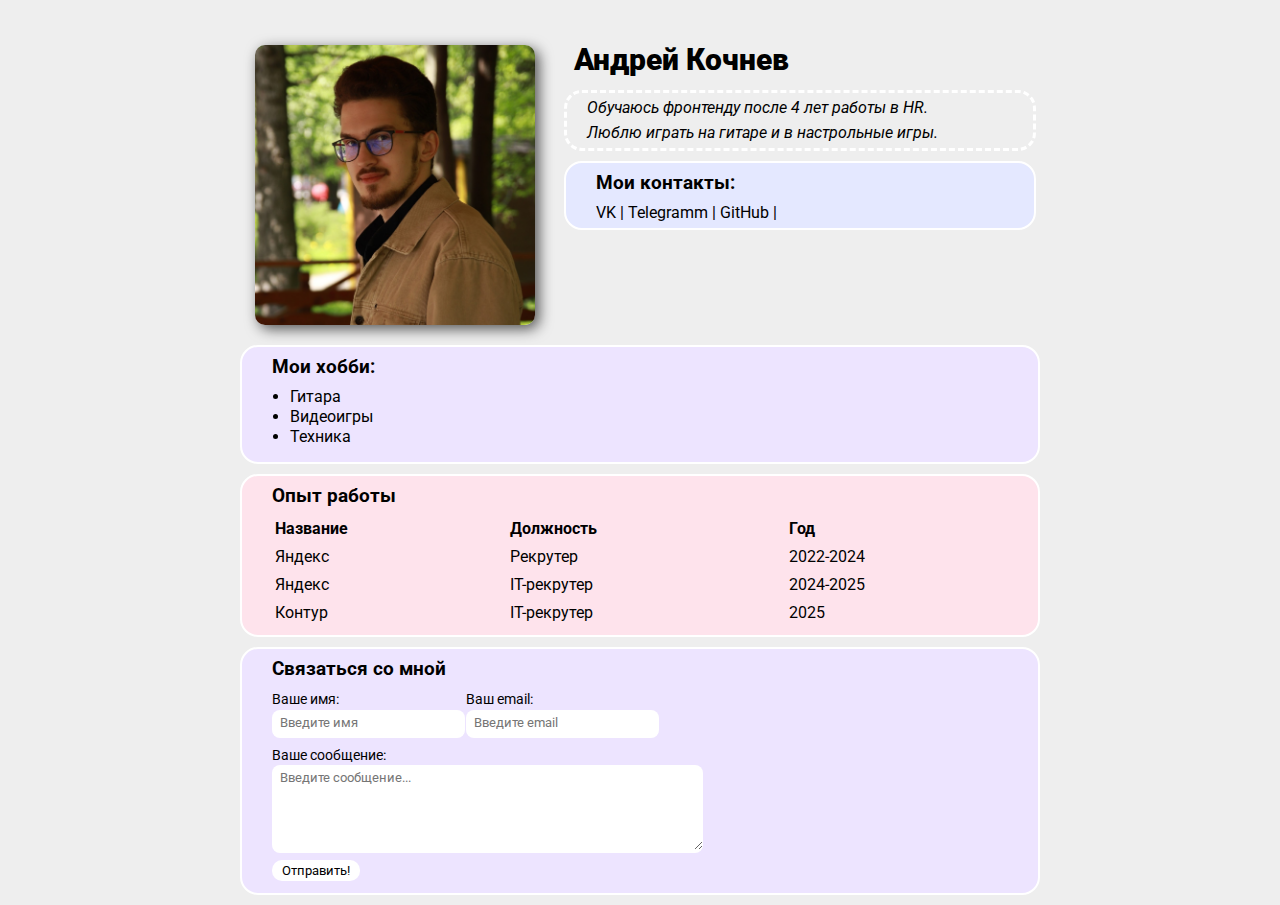
<file: index.html>
<!DOCTYPE html>
<html lang="ru">
<head>
    <meta charset="UTF-8">
    <meta name="viewport" content="width=device-width, initial-scale=1.0">
    <title>Резюме</title>
</head>
<body class="container">
<div class="flexx">
    <header>
        <img src="Photo.jpg" alt="Андрей Кочнев" width="280">
        <link rel="stylesheet" href="02_fonts.css">
    </header>
    <div class="block2">
        <h1>Андрей Кочнев</h1>
        <article class="Hobby card">
            <p>Обучаюсь фронтенду после 4 лет работы в HR.</p>
            <p>Люблю играть на гитаре и в настрольные игры.</p>
        </article>

    <section class="contact card">
        <h3>Мои контакты:</h3>
        <a href="https://vk.com/andissun" target="_blank">VK |</a>
        <a href="https://t.me/andissun1" target="_blank">Telegramm |</a>
        <a href="https://github.com/andissun1" target="_blank">GitHub |</a>
    </section>
    </div>
</div>

<section class="card list">
    <h3>Мои хобби:</h3>
    <ul class="Хобби">
        <li>Гитара</li>
        <li>Видеоигры</li>
        <li>Техника</li>
    </ul>

</section>

<section class="Опыт работы card">
    <h3>Опыт работы</h3>
    <table width="350">
        <thead align="left">
            <th>Название</th>
            <th>Должность</th>
            <th>Год</th>
        </thead>
        <tbody>
            <tr>
                <td>Яндекс</td>
                <td>Рекрутер</td>
                <td>2022-2024</td>
            </tr>
            <tr>
                <td>Яндекс</td>
                <td>IT-рекрутер</td>
                <td>2024-2025</td>
            </tr>
            <tr>
                <td>Контур</td>
                <td>IT-рекрутер</td>
                <td>2025</td>
            </tr>
        </tbody>
    </table>
</section>

<footer class="card feedback">
    <h3>Связаться со мной</h3>
    <form>
    <div class="form-group">
        <label for="поле имя">Ваше имя:</label>
        <input type="text" placeholder="Введите имя" id="поле имя">
    </div>

    <div class="form-group">
        <label for="email1">Ваш email:</label>
        <input type="email" id="email1" placeholder="Введите email">
    </div>

    <div class="msg">
        <label for="Форма">Ваше сообщение:</label> <br>
        <textarea placeholder="Введите сообщение..." rows="5" cols="50"></textarea>
    </div>

    <div>
        <button class="btn">Отправить!</button>
    </div>

    </form>

</footer>
</body>
</html>
</file>
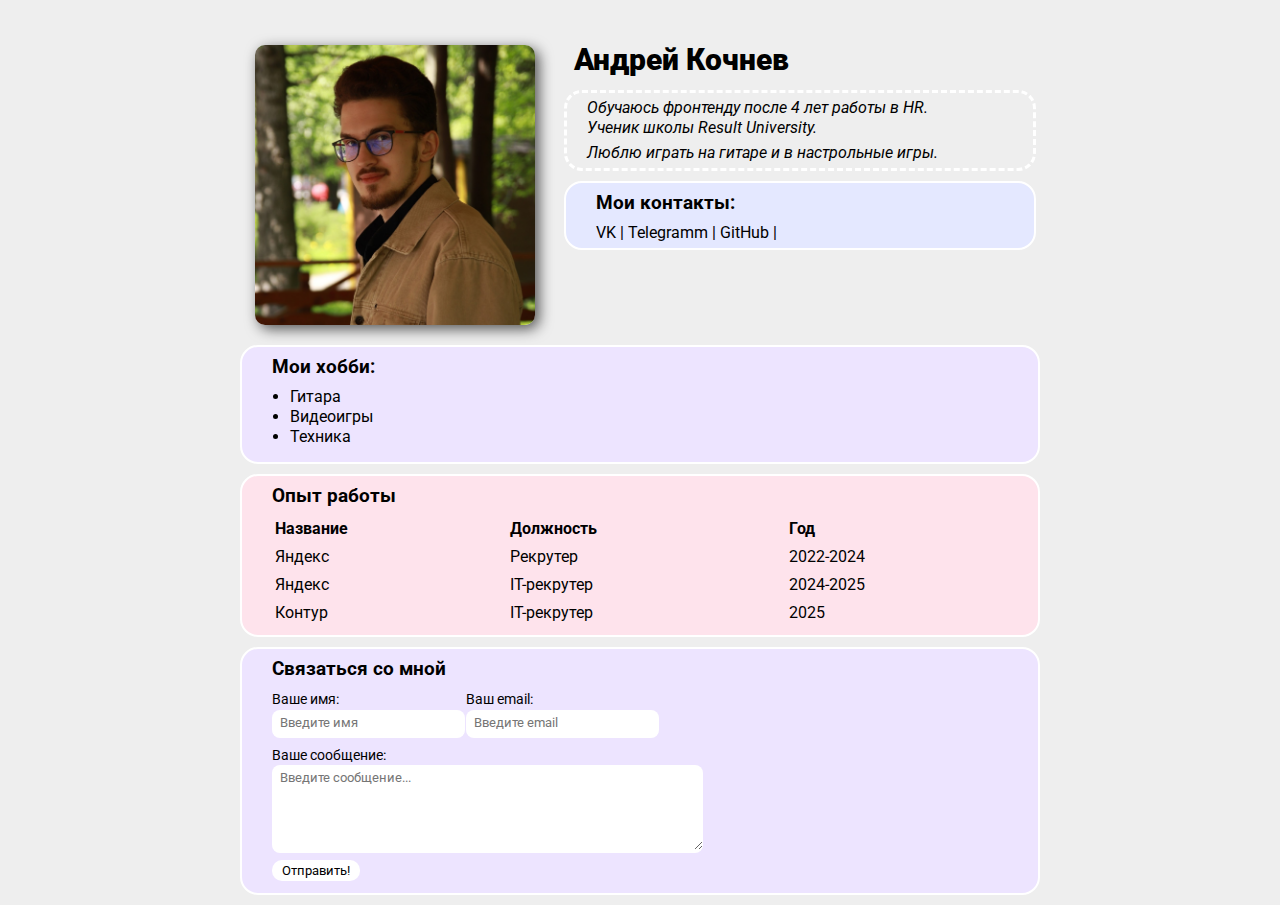
<file: Index.html>
<!DOCTYPE html>
<html lang="ru">
<head>
    <meta charset="UTF-8">
    <meta name="viewport" content="width=device-width, initial-scale=1.0">
    <title>Резюме</title>
</head>
<body class="container">
<div class="flexx">
    <header>
        <img src="Photo.jpg" alt="Андрей Кочнев" width="280">
        <link rel="stylesheet" href="02_fonts.css">
    </header>
    <div class="block2">
        <h1>Андрей Кочнев</h1>
        <article class="Hobby card">
            <p>Обучаюсь фронтенду после 4 лет работы в HR. <br> Ученик школы Result University.</p>
            <p>Люблю играть на гитаре и в настрольные игры.</p>
        </article>

    <section class="contact card">
        <h3>Мои контакты:</h3>
        <a href="https://vk.com/andissun" target="_blank">VK |</a>
        <a href="https://t.me/andissun1" target="_blank">Telegramm |</a>
        <a href="https://github.com/andissun1" target="_blank">GitHub |</a>
    </section>
    </div>
</div>

<section class="card list">
    <h3>Мои хобби:</h3>
    <ul>
        <li>Гитара</li>
        <li>Видеоигры</li>
        <li>Техника</li>
    </ul>

</section>

<section class="Опыт работы card">
    <h3>Опыт работы</h3>
    <table width="350">
        <thead align="left">
            <th>Название</th>
            <th>Должность</th>
            <th>Год</th>
        </thead>
        <tbody>
            <tr>
                <td>Яндекс</td>
                <td>Рекрутер</td>
                <td>2022-2024</td>
            </tr>
            <tr>
                <td>Яндекс</td>
                <td>IT-рекрутер</td>
                <td>2024-2025</td>
            </tr>
            <tr>
                <td>Контур</td>
                <td>IT-рекрутер</td>
                <td>2025</td>
            </tr>
        </tbody>
    </table>
</section>

<footer class="card feedback">
    <h3>Связаться со мной</h3>
    <form>
    <div class="form-group">
        <label for="поле имя">Ваше имя:</label>
        <input type="text" placeholder="Введите имя" id="поле имя">
    </div>

    <div class="form-group">
        <label for="email1">Ваш email:</label>
        <input type="email" id="email1" placeholder="Введите email">
    </div>

    <div class="msg">
        <label for="Форма">Ваше сообщение:</label> <br>
        <textarea placeholder="Введите сообщение..." rows="5" cols="50"></textarea>
    </div>

    <div>
        <button class="btn">Отправить!</button>
    </div>

    </form>

</footer>
</body>
</html>
</file>
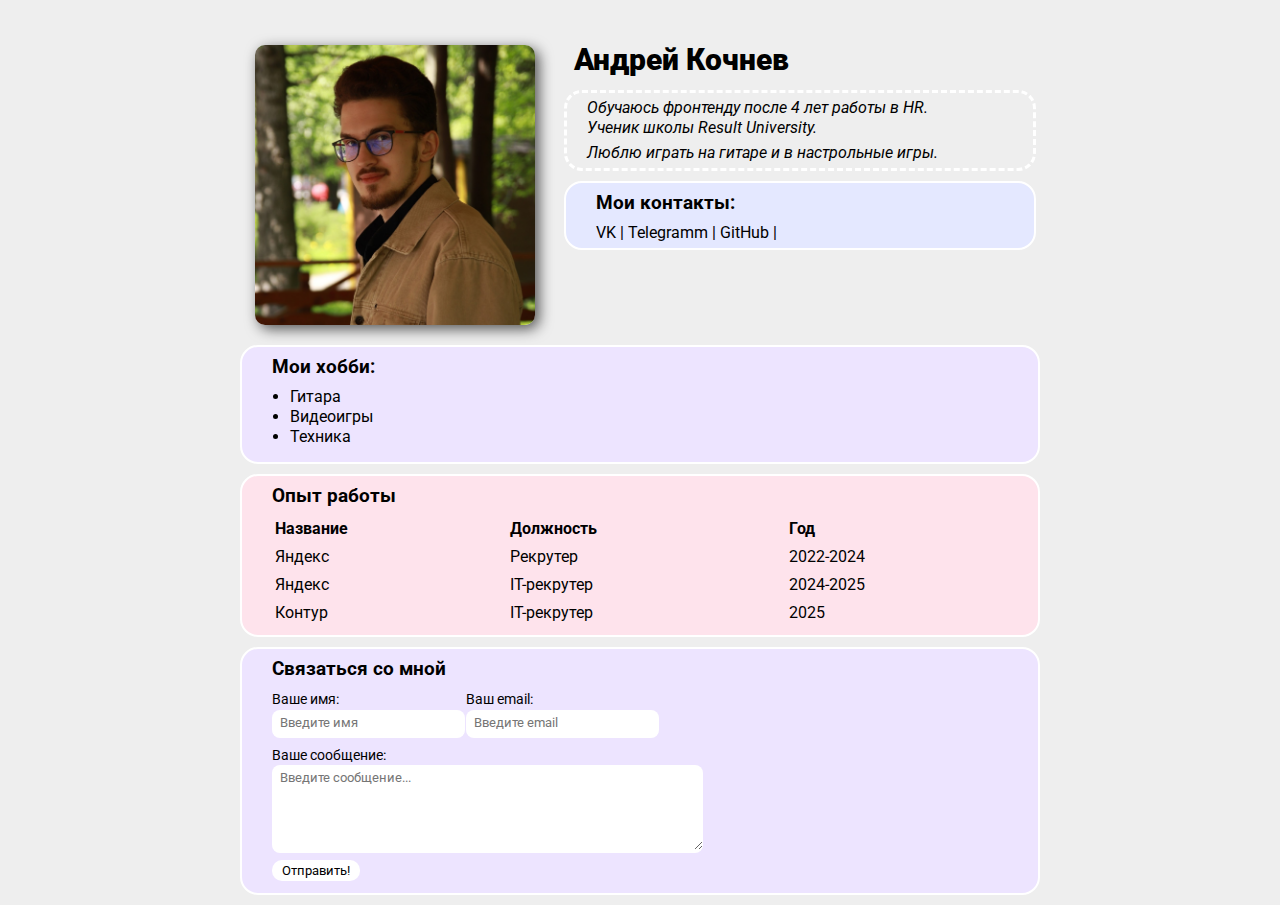
<file: Моё резюме.html>
<!DOCTYPE html>
<html lang="ru">
<head>
    <meta charset="UTF-8">
    <meta name="viewport" content="width=device-width, initial-scale=1.0">
    <title>Резюме</title>
</head>
<body class="container">
<div class="flexx">
    <header>
        <img src="Photo.jpg" alt="Андрей Кочнев" width="280">
        <link rel="stylesheet" href="02_fonts.css">
    </header>
    <div class="block2">
        <h1>Андрей Кочнев</h1>
        <article class="Hobby card">
            <p>Обучаюсь фронтенду после 4 лет работы в HR. <br> Ученик школы Result University.</p>
            <p>Люблю играть на гитаре и в настрольные игры.</p>
        </article>

    <section class="contact card">
        <h3>Мои контакты:</h3>
        <a href="https://vk.com/andissun" target="_blank">VK |</a>
        <a href="https://t.me/andissun1" target="_blank">Telegramm |</a>
        <a href="https://github.com/andissun1" target="_blank">GitHub |</a>
    </section>
    </div>
</div>

<section class="card list">
    <h3>Мои хобби:</h3>
    <ul class="Хобби">
        <li>Гитара</li>
        <li>Видеоигры</li>
        <li>Техника</li>
    </ul>

</section>

<section class="Опыт работы card">
    <h3>Опыт работы</h3>
    <table width="350">
        <thead align="left">
            <th>Название</th>
            <th>Должность</th>
            <th>Год</th>
        </thead>
        <tbody>
            <tr>
                <td>Яндекс</td>
                <td>Рекрутер</td>
                <td>2022-2024</td>
            </tr>
            <tr>
                <td>Яндекс</td>
                <td>IT-рекрутер</td>
                <td>2024-2025</td>
            </tr>
            <tr>
                <td>Контур</td>
                <td>IT-рекрутер</td>
                <td>2025</td>
            </tr>
        </tbody>
    </table>
</section>

<footer class="card feedback">
    <h3>Связаться со мной</h3>
    <form>
    <div class="form-group">
        <label for="поле имя">Ваше имя:</label>
        <input type="text" placeholder="Введите имя" id="поле имя">
    </div>

    <div class="form-group">
        <label for="email1">Ваш email:</label>
        <input type="email" id="email1" placeholder="Введите email">
    </div>

    <div class="msg">
        <label for="Форма">Ваше сообщение:</label> <br>
        <textarea placeholder="Введите сообщение..." rows="5" cols="50"></textarea>
    </div>

    <div>
        <button class="btn">Отправить!</button>
    </div>

    </form>

</footer>
</body>
</html>
</file>
<file: 02_fonts.css>
@import url('https://fonts.googleapis.com/css2?family=Roboto:ital@0;1&display=swap');

body {
    /* font-family: Arial, Helvetica, sans-serif */
    /* font-family: "Roboto", sans-serif;
    font-size: medium;
    /* line-height: 20px; */
    /* font-weight: 400; */
    /* text-decoration: dotted;
    font-style: italic;
    letter-spacing: 1px;
    word-spacing: 10px; */
    font: normal 16px "Roboto", sans-serif;
    background: #eee;
    line-height: 20px;
}

/* .Опыт h2 {
    font-size: 30px;
}  */

/* table {
    background-color: rgb(255, 255, 255);
} */

.card {
    background: #ede4ff;
    border: 2px solid white;
    border-radius: 18px;
    padding: 5px;
    padding-left: 30px;
    margin-bottom: 10px;
    padding-top: 10px;
}

/* .flexx {
    display: flex;
} */

.card h3 {
    margin: 0px;
    margin-bottom: 10px;
}

header {
    display: inline-block;
    width: 40%;
    box-sizing: border-box;
}

img {
    margin: 15px;
    box-shadow: 4px 4px 14px rgba(0, 0, 0, 0.65);
    border-radius: 10px;
}

.block2 {
    display: inline-block;
    width: 59%;
    box-sizing: border-box;
    vertical-align: top;
    margin-top: 10px;
}

h1 {
    margin: 10px;
    margin-bottom: 20px;
    font-weight: 900;
    font-size: 30px;
}

.Hobby p {
    font-style: italic;
    color: black;
    padding: 0px 15px;
    margin: 5px;
}

.Hobby {
    /* box-shadow: 1px 1px 14px rgba(0, 0, 0, 0.25); */
    box-sizing: border-box;
    padding: 0;
    background: transparent;
    border: 3px dashed white;
}

/* .Hobby .строка1 {
    padding-left: 10px;
    margin: 5px 10px 0 0;
}

.Hobby .строка2 {
    padding-left: 10px;
    margin: 5px 10px 20px 0;
} */



.contact {
    background: #e4e8ff;
}

.contact a:active {
    color: orange;
}
.contact a:hover {
    opacity: 0.6;
    text-decoration: underline;
}

.list li, .list ul {
    list-style-type: disc;
    margin: 0;
    padding: 0;
    padding-left: 18px;
}

.list li {
    padding: 0;
}

.list ul li:last-child {
    padding-bottom: 10px;
}

.list li:hover {
    color: goldenrod;
    cursor: pointer;
}

.Опыт {
    background: #fee3ec;
}

a {
    color: black;
    text-decoration: none;
}


form div {
    margin-bottom: 7px;
    font-family: inherit;
}


.container {
    margin: auto;
    max-width: 800px;
    padding-top: 30px;
}


.btn {
    background-color: white;
    border: none;
    margin: 0;
    padding: 3px 10px;
    border-radius: 10px;
    font-family: inherit;

}

.btn:active {
    opacity: 0.8;
}

.btn:hover {
    background-color: #e4e8ff;
}

.msg {
    margin-bottom: 2px;
    font-size: 14px;
}


table {
    width: 100%;
}

table td, table th {
    padding-bottom: 5px;
}

/* .Опыт td:nth-child(even) {
    background: #eee;
} */



table td:hover {
    background: #fffafa;
}


table td {
    border-radius: 5px;
}

.form-group label {
    display: block;
    box-sizing: border-box;
    font-size: 14px;
    margin-bottom: 1px;
} 

.form-group input, textarea  {
    border-radius: 8px;
    border: none;
    padding: 5px 8px;
    box-sizing: border-box;
    border-bottom: 3px solid #ffffff;
    outline: none;
    font-family: inherit;
    color: hotpink;
}


.form-group  {
    display: inline-block;
    width: 25%;
    box-sizing: border-box;
    vertical-align: top;
}

@media (max-width: 800px) {
    header {
        display: block;
        width: 100%;
        margin: auto;
    }

    img {
        max-width: 200px;
        box-sizing: border-box;
        padding-left: 0;
        margin-left: 0px;
        margin-right: 0px;
    }

    .block2 {
        display: block;
        margin: auto;
        width: 100%;
    }

    body, th {
        text-align: center;
    }

    .card {
        padding-left: 0;
    }

    li {
        text-align: left;
        display: inline;
        text-decoration: underline;
    }

    .list ul {
        padding-left: 0;
    }

    .form-group {
        width: 100%;
    }

    form {
        margin: auto;
    }

    textarea {
        max-width: 90%;
    }
}
</file>
